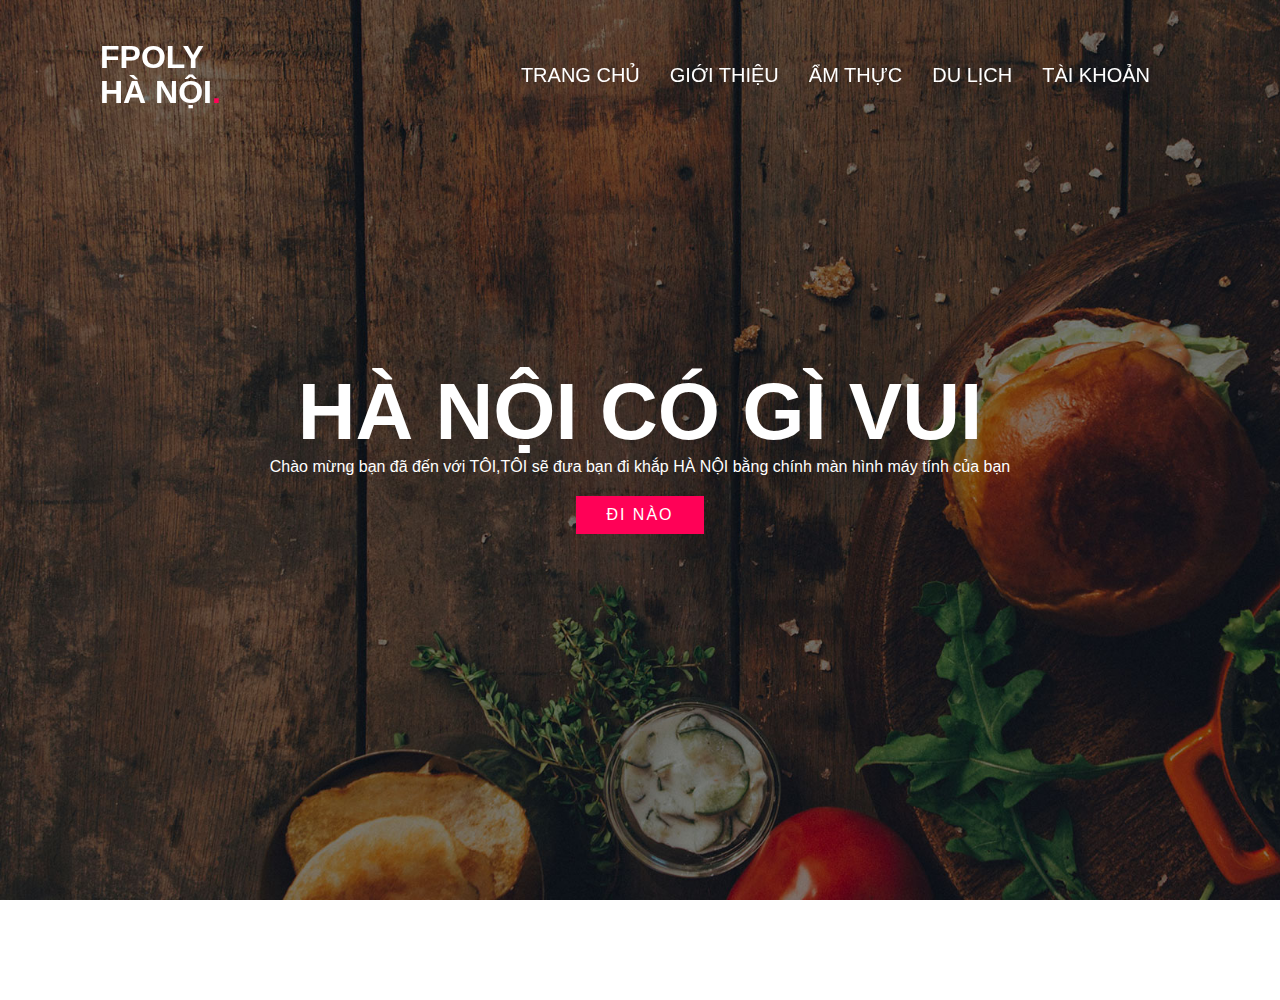
<file: index.html>
<!DOCTYPE html>
<html lang="en">
<head>
    <meta charset="UTF-8">
    <meta name="viewport" content="width=device-width, initial-scale=1.0">
    <title>Document</title>
    <link rel="stylesheet" href="trangChu.css">
    
</head>
<body>
    <header>
        <a href="#"class="logo">FPOLY<br>HÀ NỘI<span>.</span></a>
        <ul class="taomenu">
            <li><a href="#banner">TRANG CHỦ</a></li>
            <li><a href="gioithieu.html">GIỚI THIỆU</a></li>
            <li><a href="dacsan.html">ẨM THỰC</a>
                
                    
                
            </li>
            <li><a href="dulich.html">DU LỊCH</a></li>
            
            <li><a href="lienhe.html">TÀI KHOẢN</a></li>
            <li><box-icon name='moon'></box-icon></li>
        </ul>
    </header>
    
    <section class="banner" id="banner">
        <div class="content">
            <h2>HÀ NỘI CÓ GÌ VUI</h2>
            <p>Chào mừng bạn đã đến với TÔI,TÔI sẽ đưa bạn đi khắp HÀ NỘI bằng chính màn hình máy tính của bạn</p>
            <a href="dacsan.html" class="btn">ĐI NÀO</a>
        </div>
    </section>
    <script type="text/javascript">
        window.addEventListener('scroll', function(){
            const header = document.querySelector('header');
            header.classList.toggle('sticky',window.scrollY > 0);
        });
    
        </script>
    <script src="https://uhchat.net/code.php?f=428c93"></script>
    
    
   
    
</body>
</html>
</file>
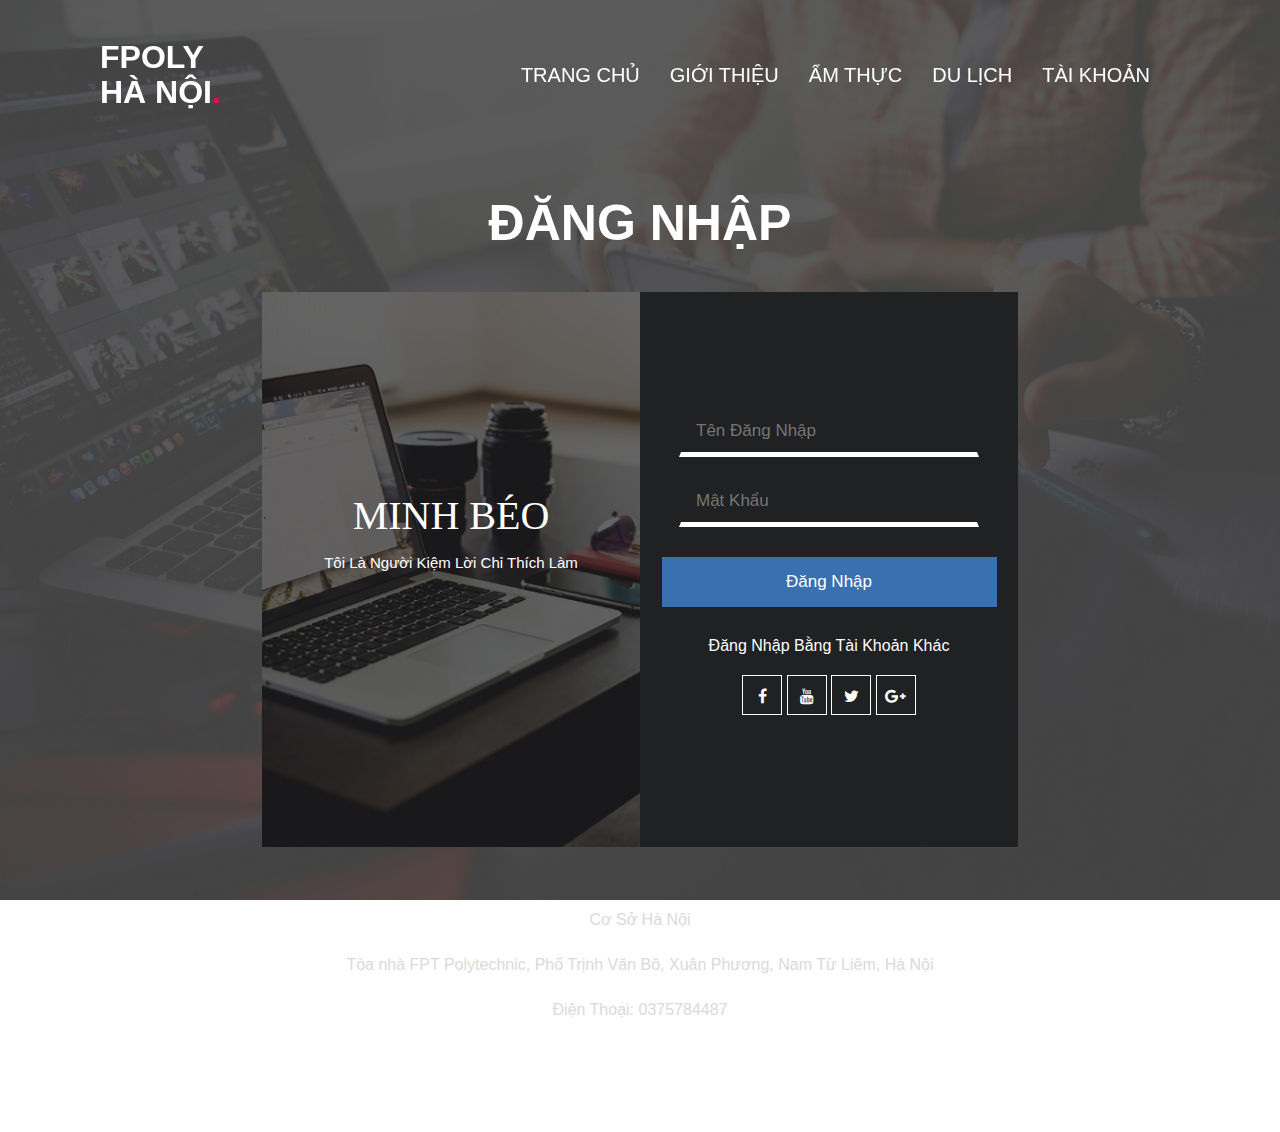
<file: dangnhap.html>
<!DOCTYPE html>
<html lang="en">
<head>
    <meta charset="UTF-8">
    <meta name="viewport" content="width=device-width, initial-scale=1.0">
    <title>Document</title>
    <link rel="stylesheet" href="trangChu.css">
    
    <link rel="stylesheet" href="https://cdnjs.cloudflare.com/ajax/libs/font-awesome/4.7.0/css/font-awesome.min.css">
</head>
<body>
    <header>
        <a href="#"class="logo">FPOLY<br>HÀ NỘI<span>.</span></a>
        <ul class="taomenu">
            <li><a href="index.html">TRANG CHỦ</a></li>
            <li><a href="gioithieu.html">GIỚI THIỆU</a></li>
            <li><a href="dacsan.html">ẨM THỰC</a>
                
                    
                
            </li>
            <li><a href="dulich.html">DU LỊCH</a></li>
            
            <li><a href="lienhe.html">TÀI KHOẢN</a></li>
            <li><box-icon name='moon'></box-icon></li>
        </ul>
    </header>
    <script type="text/javascript">
        window.addEventListener('scroll', function(){
            const header = document.querySelector('header');
            header.classList.toggle('sticky',window.scrollY > 0);
        });
    
        </script>
        <br>
        <br>    
        <br>
        

        <section class="lienhe" id="lienhe">
            <h1 class="hello">Đăng Nhập</h1>
    <div class="hello-title">
        <div class="content-agile1">
            <h2 class="agileits1">MINH BÉO</h2>
            <p class="agileits2">Tôi Là Người Kiệm Lời Chỉ Thích Làm</p>
        </div>
        <div class="content-agile2">
            <form action="#" >
                <br>
                <br>
                <br>
                <br>
                <br>

                <div class="form-control w3layouts"> 
                    <input type="text" id="firstname"  placeholder="Tên Đăng Nhập" >
                </div>
    
                
    
                <div class="form-control agileinfo">	
                    <input type="password" class="lock"  placeholder="Mật Khẩu" id="password1" >
                </div>	
    
                		
                
                <input type="submit" class="register" value="Đăng Nhập" id='sign-in'>
                
            </form>
            
            <p class="icon">Đăng Nhập Bằng Tài Khoản Khác</p>
            <ul class="danhsachicon">
                <li><a href="https://www.facebook.com/profile.php?id=100015574238509"><i class="fa fa-facebook"></i></a></li>
                <li><a href="https://www.youtube.com/channel/UC3tjvjj27Gh3JQSaQWa0gWg/featured"><i class="fa fa-youtube"></i></a></li>
                <li><a href="minhdtph13562@fpt.edu.vn"><i class="fa fa-twitter"></i></a></li>
                <li><a href="#"><i class="fa fa-google-plus"></i></a></li>
            </ul>
        </div>
        <div class="clear"></div>
    </div>
    <footer>
        <p class="copyright w3l">Cơ Sở Hà Nội</p>
        <p class="copyright w3l">Tòa nhà FPT Polytechnic, Phố Trịnh Văn Bô, Xuân Phương, Nam Từ Liêm, Hà Nội</p>
        <p class="copyright w3l">Điện Thoại: 0375784487</p>
    </footer>
        </section>
        <script src="./dangnhap.js"></script>
</body>
</html>
</file>
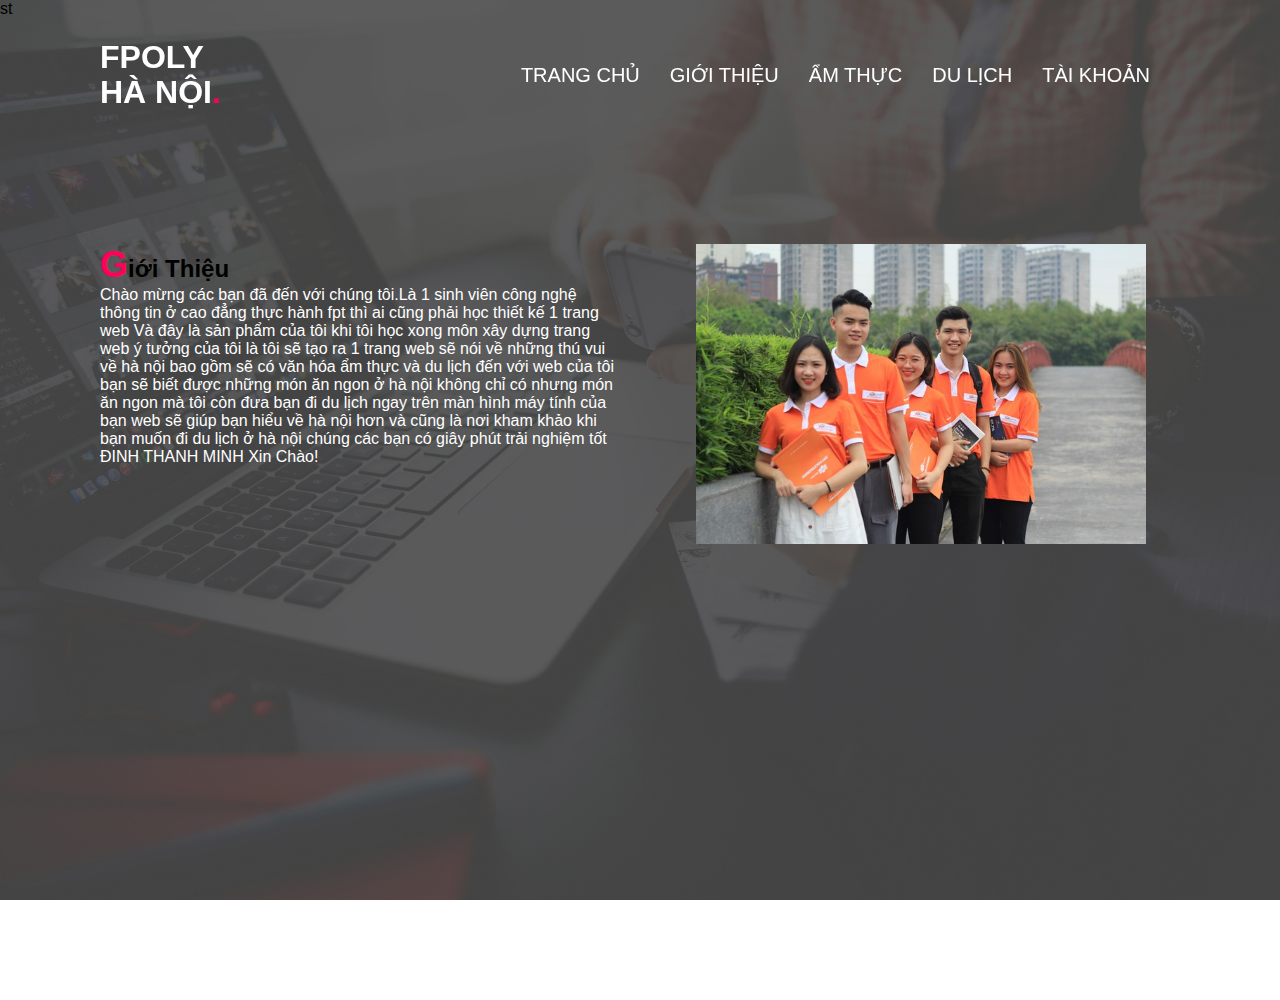
<file: gioithieu.html>
<!DOCTYPE html>
<html lang="en">
<head>
    <meta charset="UTF-8">
    <meta name="viewport" content="width=device-width, initial-scale=1.0">
    <title>Document</title>
    <link rel="stylesheet" href="trangChu.css">
</head>
<body>
    st
    <header>
        <a href="#"class="logo">FPOLY<br>HÀ NỘI<span>.</span></a>
        <ul class="taomenu">
            <li><a href="index.html">TRANG CHỦ</a></li>
            <li><a href="#gioithieu">GIỚI THIỆU</a></li>
            <li><a href="dacsan.html">ẨM THỰC</a>
                
                    
                
            </li>
            <li><a href="#dulich">DU LỊCH</a></li>
            
            <li><a href="lienhe.html">TÀI KHOẢN</a></li>
            <li><box-icon name='moon'></box-icon></li>
        </ul>
    </header>
    <script type="text/javascript">
        window.addEventListener('scroll', function(){
            const header = document.querySelector('header');
            header.classList.toggle('sticky',window.scrollY > 0);
        });
    
        </script>
        <br>
        <br>
        <br>
        <br>
        <br>
        <br>
        <br> 
        <br>
        
        <section class="gioithieu" id="gioithieu">
            <div class="row">
                <div class="co150">
                    <h2 class="tieuDeText"><span>G</span>iới Thiệu</h2>
                    <p>Chào mừng các bạn đã đến với chúng tôi.Là 1 sinh viên công nghệ thông tin ở cao đẳng thực hành fpt thì ai cũng phải học thiết kế 1 trang web
                        Và đây là sản phẩm của tôi khi tôi học xong môn xây dựng trang web 
                        ý tưởng của tôi là tôi sẽ tạo ra 1 trang web sẽ nói về những thú vui về hà nội bao gồm sẽ có văn hóa ẩm thực và du lịch đến với web của tôi bạn sẽ biết được những món ăn ngon ở hà nội không chỉ có nhưng món ăn ngon mà tôi còn đưa bạn đi du lịch ngay trên màn hình máy tính của bạn
                        web sẽ giúp bạn hiểu về hà nội hơn và cũng là nơi kham khảo khi bạn muốn đi du lịch ở hà nội
                        chúng các bạn có giây phút trải nghiệm tốt 
                        <br><b>ĐINH THANH MINH</b> Xin Chào!
                    </p>
                </div>
                <div class="co150">
                    <div class="imgBx">
                        <img src="booking-6500-tan-sinh-vien-nhap-hoc-cao-dang-fpt-polytechnic-sau-ngay-dau-tien-cong-bo-diem-chuandocx-1565253348997.jpeg" alt="">
                    </div>
                </div>
            </div>
        </section>
</body>
</html>
</file>
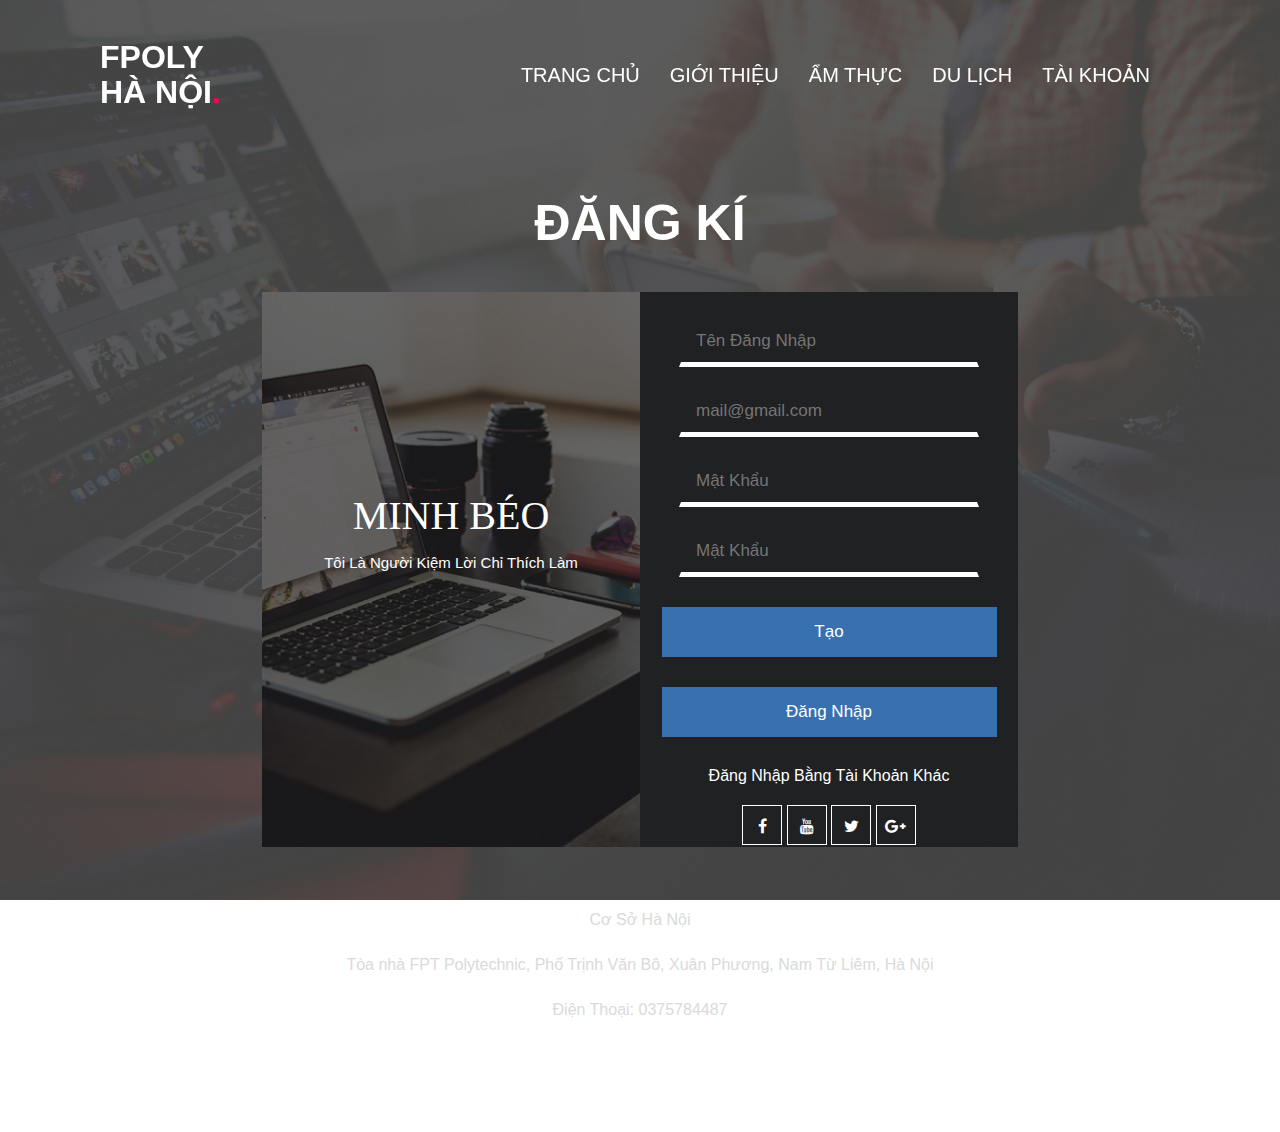
<file: lienhe.html>
<!DOCTYPE html>
<html lang="en">
<head>
    <meta charset="UTF-8">
    <meta name="viewport" content="width=device-width, initial-scale=1.0">
    <title>Document</title>
    <link rel="stylesheet" href="trangChu.css">
    
    <link rel="stylesheet" href="https://cdnjs.cloudflare.com/ajax/libs/font-awesome/4.7.0/css/font-awesome.min.css">
</head>
<body>
    <header>
        <a href="#"class="logo">FPOLY<br>HÀ NỘI<span>.</span></a>
        <ul class="taomenu">
            <li><a href="index.html">TRANG CHỦ</a></li>
            <li><a href="gioithieu.html">GIỚI THIỆU</a></li>
            <li><a href="dacsan.html">ẨM THỰC</a>
                
                    
                
            </li>
            <li><a href="dulich.html">DU LỊCH</a></li>
            
            <li><a href="#lienhe">TÀI KHOẢN</a></li>
            <li><box-icon name='moon'></box-icon></li>
        </ul>
    </header>
    <script type="text/javascript">
        window.addEventListener('scroll', function(){
            const header = document.querySelector('header');
            header.classList.toggle('sticky',window.scrollY > 0);
        });
    
        </script>
        <br>
        <br>    
        <br>
        

        <section class="lienhe" id="lienhe">
            <h1 class="hello">Đăng Kí</h1>
    <div class="hello-title">
        <div class="content-agile1">
            <h2 class="agileits1">MINH BÉO</h2>
            <p class="agileits2">Tôi Là Người Kiệm Lời Chỉ Thích Làm</p>
        </div>
        <div class="content-agile2">
            <form action="#" >
                <div class="form-control w3layouts"> 
                    <input type="text" id="firstname"  placeholder="Tên Đăng Nhập" >
                </div>
    
                <div class="form-control w3layouts">	
                    <input type="email" id="email"  placeholder="mail@gmail.com" >
                </div>
    
                <div class="form-control agileinfo">	
                    <input type="password" class="lock"  placeholder="Mật Khẩu" id="password1" >
                </div>	
    
                <div class="form-control agileinfo">	
                    <input type="password" class="lock" id="password2" placeholder="Mật Khẩu" >
                </div>			
                
                <input type="submit" class="register" value="Tạo" id = 'Sign-in'>
                <a href="./dangnhap.html" class='dangki'style ='text-decoration: none;padding-top: 15px;'>Đăng Nhập</a>
            </form>
            
            <p class="icon">Đăng Nhập Bằng Tài Khoản Khác</p>
            <ul class="danhsachicon">
                <li><a href="https://www.facebook.com/profile.php?id=100015574238509"><i class="fa fa-facebook"></i></a></li>
                <li><a href="https://www.youtube.com/channel/UC3tjvjj27Gh3JQSaQWa0gWg/featured"><i class="fa fa-youtube"></i></a></li>
                <li><a href="minhdtph13562@fpt.edu.vn"><i class="fa fa-twitter"></i></a></li>
                <li><a href="#"><i class="fa fa-google-plus"></i></a></li>
            </ul>
        </div>
        <div class="clear"></div>
    </div>
    <footer>
        <p class="copyright w3l">Cơ Sở Hà Nội</p>
        <p class="copyright w3l">Tòa nhà FPT Polytechnic, Phố Trịnh Văn Bô, Xuân Phương, Nam Từ Liêm, Hà Nội</p>
        <p class="copyright w3l">Điện Thoại: 0375784487</p>
    </footer>
        </section>
        <script src="./dangki.js"></script>
</body>
</html>
</file>
<file: trangChu.css>
*{
    margin: 0;
    padding: 0;
    box-sizing: border-box;
    font-family: 'Poppins',sans-serif;
}
p{
    font-weight: 300;
    color: #fff;
}
body{
    min-height: 1000px;
    
}
.banner{
    position: relative;
    width: 100%;
    min-height: 100vh;
    display: flex;
    justify-content: center;
    align-items: center;
    background: url(bg2.jpg);
    background-size: cover;
}
.banner .content{
    max-width: 900px;
    text-align: center;
}
.banner .content h2{
    font-size: 5em;
    color: #fff;
}
.banner .content p{
    font-size: 1em;
    color: #fff;
}
.btn{
    font-size: 1em;
    color: #fff;
    background-color: #ff0157;
    
    display: inline-block;
    padding: 10px 30px;
    margin-top: 20px;
    text-transform: uppercase;
    text-decoration: none;
    letter-spacing: 2px;
    transition: 0.5s;
}
.btn:hover{
    letter-spacing: 6px;
}
header{
    position: fixed;
    top: 0;
    left: 0;
    width: 100%;
    padding: 40px 100px;
    z-index: 10000;
    display: flex;
    justify-content: space-between;
    align-items: center;
    transition: 0.5s;

}
header.sticky{
    background : #fff;
    padding: 10px 100px;
    box-shadow :0 5px 20px rgba(0, 0, 0, 0.05);
}

header .logo{
    
    color: #fff;
    font-size: 2em;
    font-weight: 700;
    text-decoration: none;
    line-height: 35px;

}
header.sticky .logo{
    color: #111;
}
header .logo span{
    color: #ff0157;

}
header .taomenu{
    
    position: relative;
    display: flex;
}


header .taomenu li {
    list-style: none;
    margin-left: 30px;
}
header .taomenu li a{
    font-family: sans-serif;
    text-transform: uppercase;
    display: block;
    font-size: 20px;
    text-decoration: none;
    color: #fff;
    font-weight: 300;
    transition: 0.5s;
    
}
header.sticky .taomenu li a{
    color: #111;
}
 header .taomenu:hover li a{
    transform: scale(1.5);
    opacity: 0;
    filter: blur(2px);
   
    
} 
 header .taomenu li a:hover{
     
    transform: scale(2);
    opacity: 1.5;
    filter: blur(0);
    display: block;
    color: #ff0157;
    
} 
header .taomenu li >ul{
    display: none;
    transform: none;
    opacity: none;
    filter: none;
}
header .taomenu:hover li >ul{
    display: block;
}

.tieuDeText span{
    color: #ff0157;
    font-weight: 700;
    font-size: 1.5em;
}
.tieuDe{
    width: 100%;
    display: flex;
    justify-content: center;
    align-items: center;
    flex-direction: column;
}
.dacsan .content{
    display: flex;
    justify-content: center;
    flex-direction: row-reverse;
    flex-wrap: wrap;
    margin-top: 40px;
}
.dacsan .content .box{
    width: 340px;
    margin: 20px;
    border: 15px solid #fff;
    box-shadow: 0 5px 35px rgba(0, 0, 0, 0.08);
}
.dacsan .content .box .imgBx{
position: relative;
width: 100%;
height: 300px;
}
.dacsan .content .box .imgBx img{
    position: absolute;
    top: 0;
    left: 0;
    width: 100%;
    height: 100%;
    object-fit: cover;
}
.dacsan .content .box .text{
    padding: 15px 0 5px;
}
.dacsan .content .box .text h3{
    font-weight: 400;
    color: rgb(255, 255, 255);
    font-size: 30px;
    text-align: center;
}

.dacsan .content .box .text span{
    font-weight: 400;
    color: rgb(255, 255, 255);
    font-size: 30px;
    text-align: center;
    padding: 60px;
    padding-top: auto;
    color: rgb(233, 10, 10);
}
.dacsan .content .box .text p{
    font-weight: 100;
    color: rgb(240, 235, 235);
}
.buy{
    font-size: 1em;
    color: #fff;
    background-color: #ff0157;
    display: inline-block;
    padding: 10px 30px;
    margin-top: 20px;
    text-transform: uppercase;
    text-decoration: none;
    letter-spacing: 2px;
    transition: 0.5s;
    
}
.box .buy button{
    color: #ff0157;
    font-weight: 700;
    font-size: 1.5em;
    
    
}
section{
    padding: 100px;
}
.row{
    position: relative;
    width: 100%;
    display: flex;
    justify-content: space-between;
}
.row .co150{
    position: relative;
    width: 48%;
}
.row .co150 .imgBx{
    position: relative;
    width: 100%;
    min-height: 300px;
}
.row .co150 .imgBx img{
    position: absolute;
    top: 0;
    left: 0;
    width: 100%;
    height: 100%;
    object-fit: contain;
}
body {
	background:url(banner.jpg) no-repeat;
	background-attachment:fixed;
	background-position:center;
	background-size:cover;
	-webkit-background-size:cover;
	-moz-background-size:cover;
	-o-background-size:cover;
	font-family: 'Raleway', sans-serif;
	font-weight:300;
}
h1.hello {
	font-size:50px;
	color:#fff;
	padding:40px 0;
	text-align:center;
	
	text-transform:uppercase;
}
.hello-title {
	background-color:#202123;
	width:70%;
	margin:0 auto 50px;
	padding:0;
}
.hello-title .content-agile1 {
    width: 50%;
    float: left;
    background: url(content.jpg) no-repeat;
    background-position: center;
    background-size: cover;
    -webkit-background-size: cover;
    -moz-background-size: cover;
    -o-background-size: cover;
    -ms-background-size: cover;
    height: 555px;
}
h2.agileits1 {
    font-size: 40px;
    font-weight: normal;
    color: #fff;
    text-align: Center;
    padding: 200px 0 15px;
    text-transform: uppercase;
	font-family: 'Monoton', cursive;
}
p.agileits2 {
    font-size: 15px;
    font-weight: normal;
    color: #fff;
    text-align: center;
    text-transform: capitalize;
}
.hello-title .content-agile2 {
	width: 50%;
    float: left;
    padding: 25px 0 0;
}input#firstname{
	width:300px;
	height:50px;
	padding:0 15px;
	color:#fff;
	font-size:17px;
	font-weight:200;
	background-color:transparent;
	border-bottom:5px solid #fff;
	border-top-color:transparent;
	border-left-color:transparent;
	border-right-color:transparent;
	font-family: 'Raleway', sans-serif;
	margin:0 auto 20px;
	display:block;
	outline:none;
}
input#email{
    width:300px;
	height:50px;
	padding:0 15px;
	color:#fff;
	font-size:17px;
	font-weight:200;
	background-color:transparent;
	border-bottom:5px solid #fff;
	border-top-color:transparent;
	border-left-color:transparent;
	border-right-color:transparent;
	font-family: 'Raleway', sans-serif;
	margin:0 auto 20px;
	display:block;
	outline:none;
}
input#password1{
    width:300px;
	height:50px;
	padding:0 15px;
	color:#fff;
	font-size:17px;
	font-weight:200;
	background-color:transparent;
	border-bottom:5px solid #fff;
	border-top-color:transparent;
	border-left-color:transparent;
	border-right-color:transparent;
	font-family: 'Raleway', sans-serif;
	margin:0 auto 20px;
	display:block;
	outline:none;
}
input#password2{
    width:300px;
	height:50px;
	padding:0 15px;
	color:#fff;
	font-size:17px;
	font-weight:200;
	background-color:transparent;
	border-bottom:5px solid #fff;
	border-top-color:transparent;
	border-left-color:transparent;
	border-right-color:transparent;
	font-family: 'Raleway', sans-serif;
	margin:0 auto 20px;
	display:block;
	outline:none;
}
input#firstname:focus,input#email:focus,input#password1:focus,input#password2:focus,input#firstname:hover,input#email:hover,input#password1:hover,input#password2:hover {
	color:#fff;
	border-bottom:5px solid #3970b0;
}
input.register {
    width: 335px;
    margin: 30px auto;
    display: block;
    height: 50px;
    text-align: center;
    font-size: 17px;
    font-weight: normal;
    color: #fff;
    background-color:#3970b0;
    border-color: transparent;
	font-family: 'Raleway', sans-serif;
    cursor:pointer;
    
}
input.register:hover {
	color: #fff;
    background-color:#3970b0;
}
p.icon {
    font-size: 16px;
    font-weight: normal;
    color: #fff;
    text-align: center;
    text-transform: capitalize;
    padding-bottom: 20px;
}
ul.danhsachicon {
    text-align: center;
}
ul.danhsachicon li {
	display:inline-block;
	margin:0;
}
ul.danhsachicon li a i.fa {
	width:40px;
	height:40px;
	border:1px solid #fff;
	text-align:center;
	line-height:40px;
	color:#fff;
}
input.register:hover {
	color: #fff;
    background-color:#3970b0;
}
p.icon {
    font-size: 16px;
    font-weight: normal;
    color: #fff;
    text-align: center;
    text-transform: capitalize;
    padding-bottom: 20px;
}
ul.danhsachicon {
    text-align: center;
}
ul.danhsachicon li {
	display:inline-block;
	margin:0;
}
ul.danhsachicon li a i.fa {
	width:40px;
	height:40px;
	border:1px solid #fff;
	text-align:center;
	line-height:40px;
	color:#fff;
}
ul.danhsachicon li a i.fa.fa-facebook:hover {
	background-color:#3b5998;
	color:#fff;
	border-color:#3b5998;
}
ul.danhsachicon li a i.fa.fa-twitter:hover {
	background-color:#1da1f2;
	color:#fff;
	border-color:#1da1f2;
}
ul.danhsachicon li a i.fa.fa-youtube:hover {
	background-color:#cd201f;
	color:#fff;
	border-color:#cd201f;
}
ul.danhsachicon li a i.fa.fa-google-plus:hover {
	background-color:#dd4b39;
	color:#fff;
	border-color:#dd4b39;
}
p.copyright {
    font-size: 16px;
    text-align: center;
    color: #dadada;
    line-height: 5px;
    padding: 20px 10px;
}
.clear {
	clear:both;
}
ul.danhsachicon li a i.fa:hover {
    -webkit-animation: spin 2s linear infinite;
	animation: spin 2s linear infinite;
	-moz-animation: spin 2s linear infinite;
	-o-animation: spin 2s linear infinite;
	-ms-animation: spin 2s linear infinite;
}

@-webkit-keyframes spin {
  0% { -webkit-transform: rotate(0deg); }
  100% { -webkit-transform: rotate(360deg); }
}

@keyframes spin {
  0% { transform: rotate(0deg); }
  100% { transform: rotate(360deg); }
}

input.register {
    width: 335px;
    margin: 30px auto;
    display: block;
    height: 50px;
    text-align: center;
    font-size: 17px;
    font-weight: normal;
    color: #fff;
    background-color:#3970b0;
    border-color: transparent;
	font-family: 'Raleway', sans-serif;
    cursor:pointer;
    
}
input.register:hover {
	color: #fff;
    background-color:#3970b0;
}
a.dangki{
    width: 335px;
    margin: 30px auto;
    display: block;
    height: 50px;
    text-align: center;
    font-size: 17px;
    font-weight: normal;
    color: #fff;
    background-color:#3970b0;
    border-color: transparent;
	font-family: 'Raleway', sans-serif;
    cursor:pointer;
}
a.dangki:hover {
    color: #fff;
    background-color:#3970b0;
}
.content-agile2.dangki a{
    text-decoration: none
}


#btn-remove{
    background-color: #16629b;
    color: #fff;
    font-size:18px;
    border:none;
    padding:10px 20px;
    margin-bottom: 20px;
  }  
  #cart {
    padding: 100px;
    color: #fff;
    margin: 0 auto;
  }
  table {
    width: 75%;
    border-collapse: collapse;
    margin: 0 auto;
  }
  table p {
      text-align: center;
  }
  th,
  td {
    border: 3px solid #fafbfc;
  }
  table img {
    width: 25%;
    text-align: center;


  }
  table b {
     
      padding: 40px;
      color: rgb(252, 0, 0);
  }
  tfoot{
      margin-left: 30px;
      text-align: 10px;
      padding: 100px;
  }
  .hide{
      display: none;
  }
  .show{
      display: block;
  }
</file>
